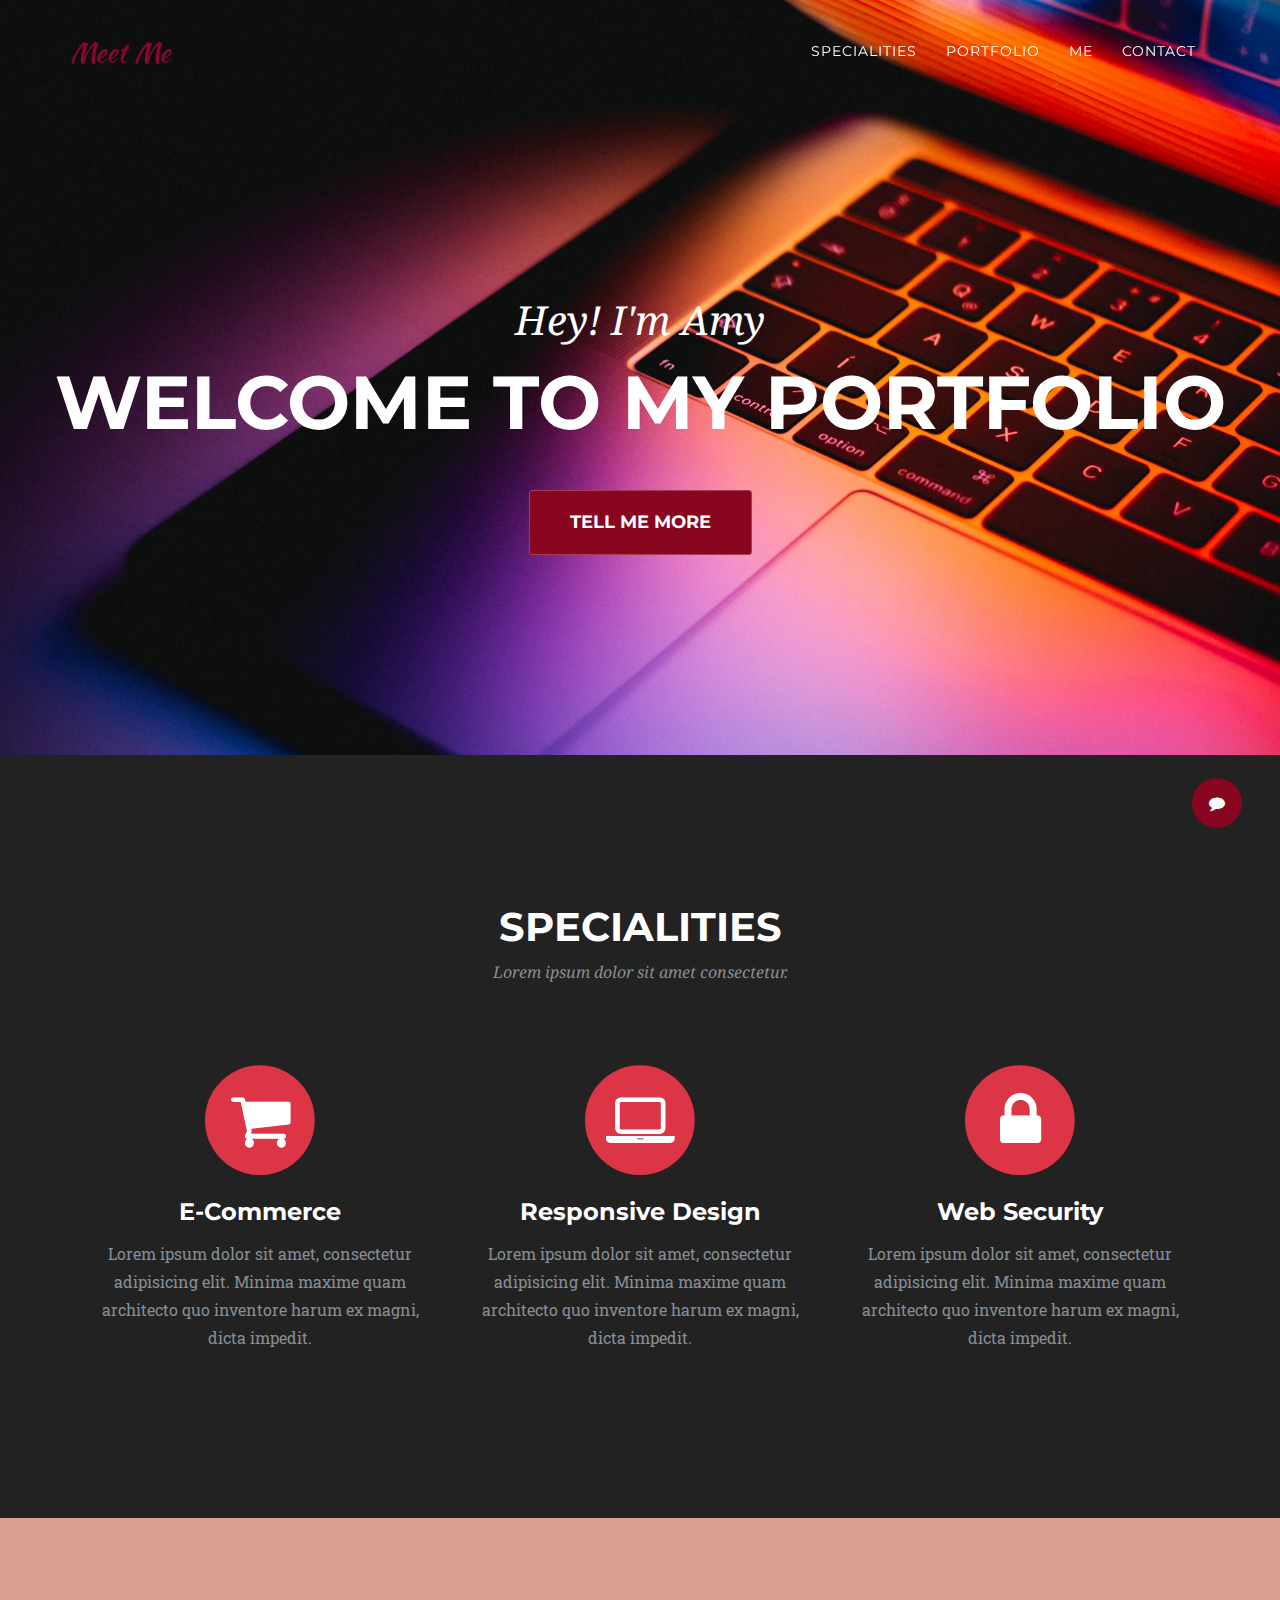
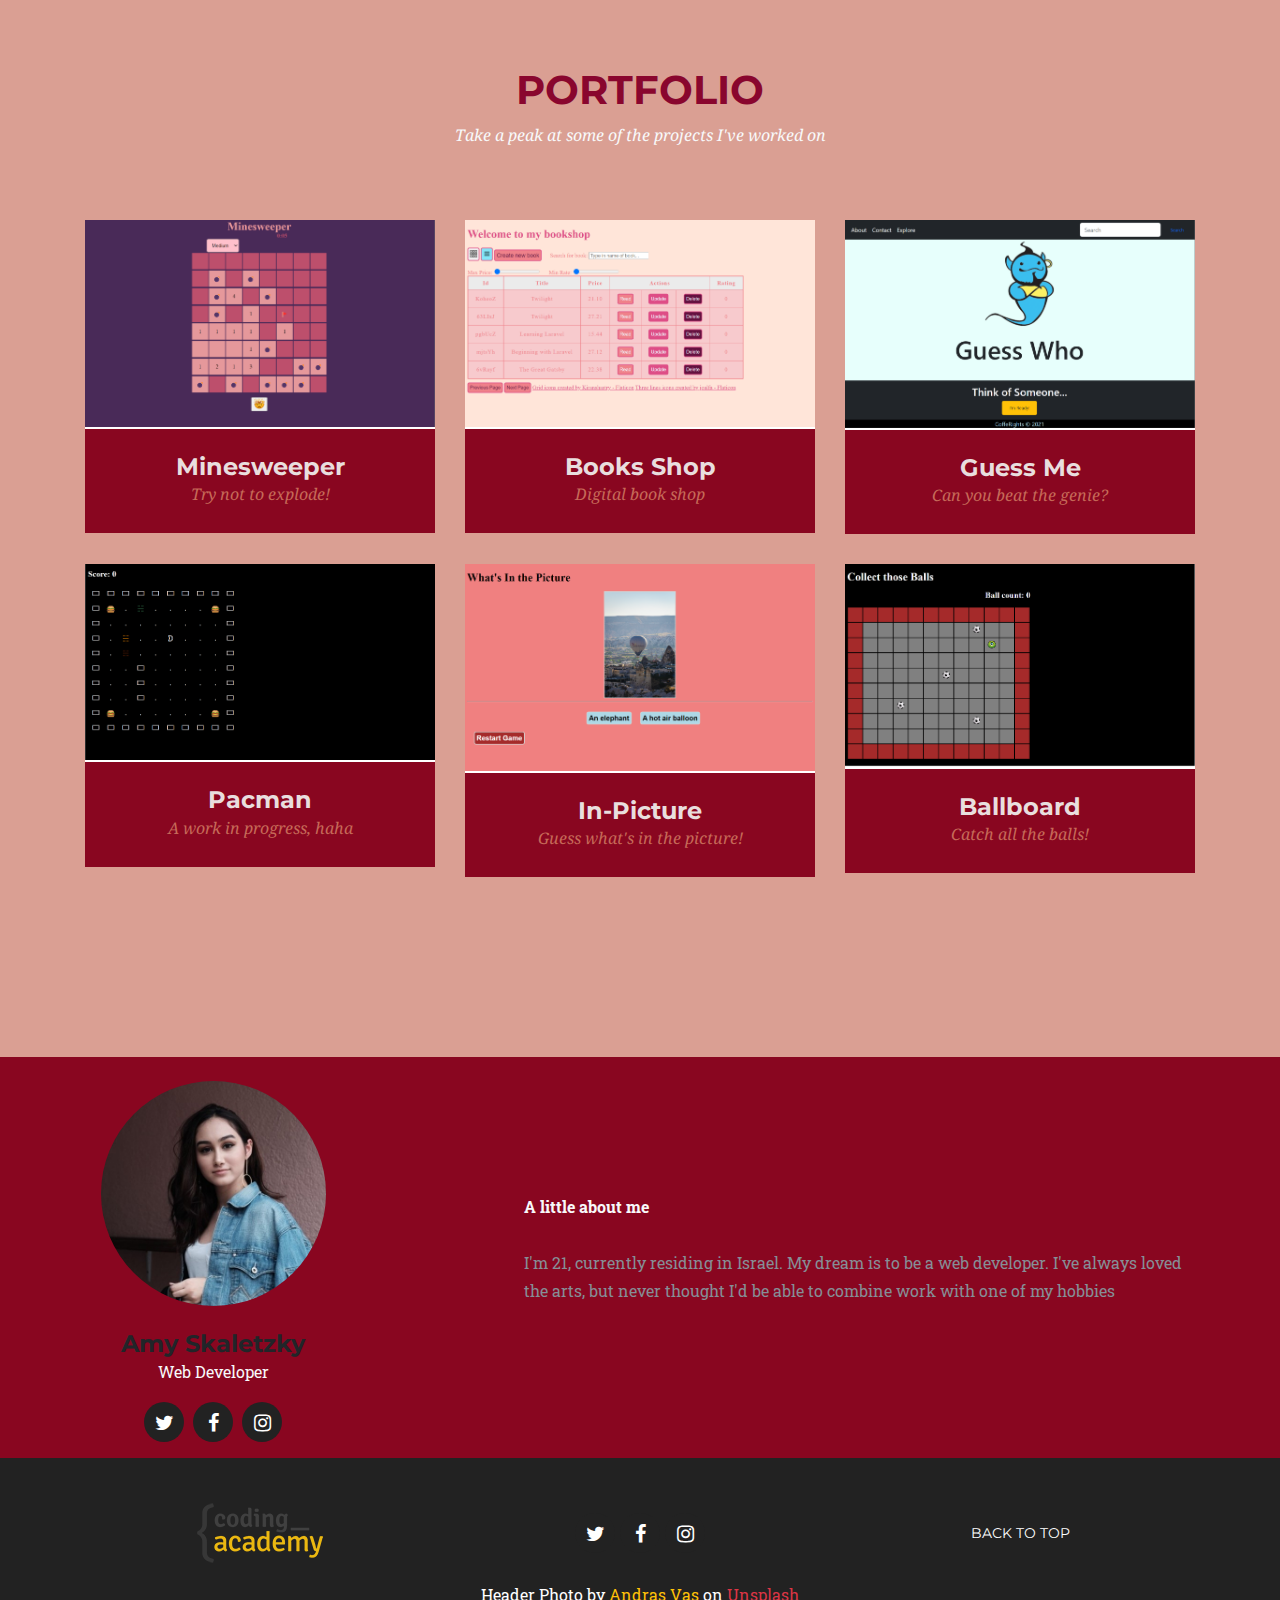
<file: index.html>
<!DOCTYPE html>
<html lang="en">

<head>

  <meta charset="utf-8">
  <meta name="viewport" content="width=device-width, initial-scale=1, shrink-to-fit=no">
  <meta name="description" content="">
  <meta name="author" content="">

  <title>Amy Skaletzky</title>

  <!-- Bootstrap core CSS -->
  <link href="vendor/bootstrap/css/bootstrap.min.css" rel="stylesheet">

  <!-- Custom fonts for this template -->
  <link href="vendor/font-awesome/css/font-awesome.min.css" rel="stylesheet" type="text/css">
  <link href="https://fonts.googleapis.com/css?family=Montserrat:400,700" rel="stylesheet" type="text/css">
  <link href='https://fonts.googleapis.com/css?family=Kaushan+Script' rel='stylesheet' type='text/css'>
  <link href='https://fonts.googleapis.com/css?family=Droid+Serif:400,700,400italic,700italic' rel='stylesheet'
    type='text/css'>
  <link href='https://fonts.googleapis.com/css?family=Roboto+Slab:400,100,300,700' rel='stylesheet' type='text/css'>

  <!-- Custom styles for this template -->
  <link href="css/ca-gallery.css" rel="stylesheet">

</head>

<body id="page-top">
  <div class="offcanvas-btn" onclick="openCanvas()">
    <i class="fa fa-comment text-light" aria-hidden="true"></i>
  </div>
  <aside class="offcanvas-aside">
    <a href="./projects/touchTheNums/index.html"></a>
    <!-- Contact -->
    <form>
      <h1 class="mb-4">Contact me</h1>
      <div class="form-group">
        <label for="exampleInputEmail1">Your E-mail Address</label>
        <input type="email" class="form-control" id="email-input" aria-describedby="emailHelp" placeholder="name@example.com">
      </div>
      <div class="form-group">
        <label for="exampleInputSubject1">Subject</label>
        <input type="subject" class="form-control" id="subject-input" placeholder="Type subject here">
      </div>
      <div>
        <label for="exampleInputSubject1">Message body</label>
        <textarea class="form-control mb-3" placeholder="Type message text here" id="body-input"
        style="height: 100px"></textarea>
      </div>

      <button onclick="buildURL()" type="button" class="btn btn-dark">Submit</button>
    </form>


  </aside>

  <!-- Navigation -->
  <nav class="navbar navbar-expand-lg navbar-dark fixed-top" id="mainNav">
    <div class="container">
      <a class="navbar-brand js-scroll-trigger" href="#page-top">Meet Me</a>
      <button class="navbar-toggler navbar-toggler-right" type="button" data-toggle="collapse"
        data-target="#navbarResponsive" aria-controls="navbarResponsive" aria-expanded="false"
        aria-label="Toggle navigation">
        <i class="fa fa-bars"></i>
      </button>
      <div class="collapse navbar-collapse" id="navbarResponsive">
        <ul class="navbar-nav ml-auto">
          <li class="nav-item">
            <a class="nav-link js-scroll-trigger" href="#services">Specialities</a>
          </li>
          <li class="nav-item">
            <a class="nav-link js-scroll-trigger" href="#portfolio">Portfolio</a>
          </li>
          <li class="nav-item">
            <a class="nav-link js-scroll-trigger" href="#me">Me</a>
          </li>
          <li class="nav-item">
            <a class="nav-link js-scroll-trigger" href="#contact">Contact</a>
          </li>
        </ul>
      </div>
    </div>
  </nav>

  <!-- Header -->
  <header class="masthead">
    <div>
      <div class="intro-text">
        <div class="intro-lead-in">Hey! I'm Amy</div>
        <div class="intro-heading">Welcome to my Portfolio</div>
        <a class="btn btn-xl js-scroll-trigger" href="#services">Tell Me More</a>
      </div>
    </div>
  </header>

  <!-- Services -->
  <a name="services"></a>
  <section class="specialities">
    <div class="container">
      <div class="row">
        <div class="col-lg-12 text-center">
          <h2 class="section-heading">Specialities</h2>
          <h3 class="section-subheading text-muted">Lorem ipsum dolor sit amet consectetur.</h3>
        </div>
      </div>
      <div class="row text-center">
        <div class="col-md-4">
          <span class="fa-stack fa-4x">
            <i class="fa fa-circle fa-stack-2x text-danger"></i>
            <i class="fa fa-shopping-cart fa-stack-1x fa-inverse"></i>
          </span>
          <h4 class="service-heading">E-Commerce</h4>
          <p class="text-muted">Lorem ipsum dolor sit amet, consectetur adipisicing elit. Minima maxime quam architecto
            quo inventore harum ex
            magni, dicta impedit.</p>
        </div>
        <div class="col-md-4">
          <span class="fa-stack fa-4x">
            <i class="fa fa-circle fa-stack-2x text-danger"></i>
            <i class="fa fa-laptop fa-stack-1x fa-inverse"></i>
          </span>
          <h4 class="service-heading">Responsive Design</h4>
          <p class="text-muted">Lorem ipsum dolor sit amet, consectetur adipisicing elit. Minima maxime quam architecto
            quo inventore harum ex
            magni, dicta impedit.</p>
        </div>
        <div class="col-md-4">
          <span class="fa-stack fa-4x">
            <i class="fa fa-circle fa-stack-2x text-danger"></i>
            <i class="fa fa-lock fa-stack-1x fa-inverse"></i>
          </span>
          <h4 class="service-heading">Web Security</h4>
          <p class="text-muted">Lorem ipsum dolor sit amet, consectetur adipisicing elit. Minima maxime quam architecto
            quo inventore harum ex
            magni, dicta impedit.</p>
        </div>
      </div>
    </div>
  </section>

  <!-- Portfolio Grid -->
  <section id="portfolio">
    <div class="container">
      <div class="row">
        <div class="col-lg-12 text-center">
          <h2 class="section-heading portfolio">Portfolio</h2>
          <h3 class="section-subheading text-light">Take a peak at some of the projects I've worked on</h3>
        </div>
      </div>
      <div id="projs" class="row">
      </div>
  </section>


  <!-- Me -->
  <section class="me" id="me" style="padding: 0px;">
    <div class="row">
      <div class="col-sm-4">
        <div class="team-member">
          <img class="mx-auto rounded-circle mt-4" src="img/team/me.jpg" alt="me">
          <h4>Amy Skaletzky</h4>
          <p class="text-light">Web Developer</p>
          <ul class="list-inline social-buttons  mb-3">
            <li class="list-inline-item">
              <a href="https://twitter.com/amyyasminskal" target="_blank">
                <i class="fa fa-twitter"></i>
              </a>
            </li>
            <li class="list-inline-item">
              <a href="https://www.facebook.com/amy.skaletzky/" target="_blank">
                <i class="fa fa-facebook"></i>
              </a>
            </li>
            <li class="list-inline-item">
              <a href="https://www.instagram.com/amyskaletzky/" target="_blank">
                <i class="fa fa-instagram"></i>
              </a>
            </li>
          </ul>
        </div>
      </div>
      <div class="col-sm-8 flex-align-center">
        <p class="large text-muted about-description"><span class="font-weight-bold text-light">A little about me</span></br></br> I'm 21, currently residing in Israel. My dream is to be a web developer. I've always loved the arts, but never thought I'd be able to combine work with one of my hobbies</p>
      </div>
    </div>
  </section>

  <!-- Footer -->
  <footer id="contact">
    <div class="container">
      <div class="row">
        <div class="col-md-4 flex-align-center">
          <a href="http://coding-academy.org" target="_blank">
            <img src="./img/ca-logo.png" alt="">
          </a>
        </div>
        <div class="col-md-4 flex-align-center">
          <ul class="list-inline social-buttons flex-align-center">
            <li class="list-inline-item">
              <a href="https://twitter.com/amyyasminskal" target="_blank">
                <i class="fa fa-twitter"></i>
              </a>
            </li>
            <li class="list-inline-item flex-align-center">
              <a href="https://www.facebook.com/amy.skaletzky/" target="_blank">
                <i class="fa fa-facebook"></i>
              </a>
            </li>
            <li class="list-inline-item">
              <a href="https://www.instagram.com/amyskaletzky/" target="_blank">
                <i class="fa fa-instagram"></i>
              </a>
            </li>
          </ul>
        </div>
        <div class="col-md-4 flex-align-center">
          <ul class="list-inline quicklinks">
          
            <li class="list-inline-item">
              <a href="#">Back to Top</a>
            </li>
          </ul>
        </div>
      </div>
    </div>
    
    Header Photo by <a class="text-warning" href="https://unsplash.com/@wasdrew?utm_source=unsplash&utm_medium=referral&utm_content=creditCopyText" target=”_blank”>Andras Vas</a> on <a class="text-danger" href="https://unsplash.com/s/photos/computer?utm_source=unsplash&utm_medium=referral&utm_content=creditCopyText" target=”_blank”>Unsplash</a>
  </footer>

  <!-- Bootstrap core JavaScript -->
  <script src="vendor/jquery/jquery.min.js"></script>
  <script src="vendor/popper/popper.min.js"></script>
  <script src="vendor/bootstrap/js/bootstrap.min.js"></script>

  <!-- Plugin JavaScript -->
  <script src="vendor/jquery-easing/jquery.easing.min.js"></script>

  <!-- Custom scripts for this template -->
  <script src="js/ca-gallery.js"></script>
  <script src="js/offCanvas.js"></script>
  <script src="js/proj-service.js"></script>
  <script src="js/proj-controller.js"></script>


</body>

</html>
</file>
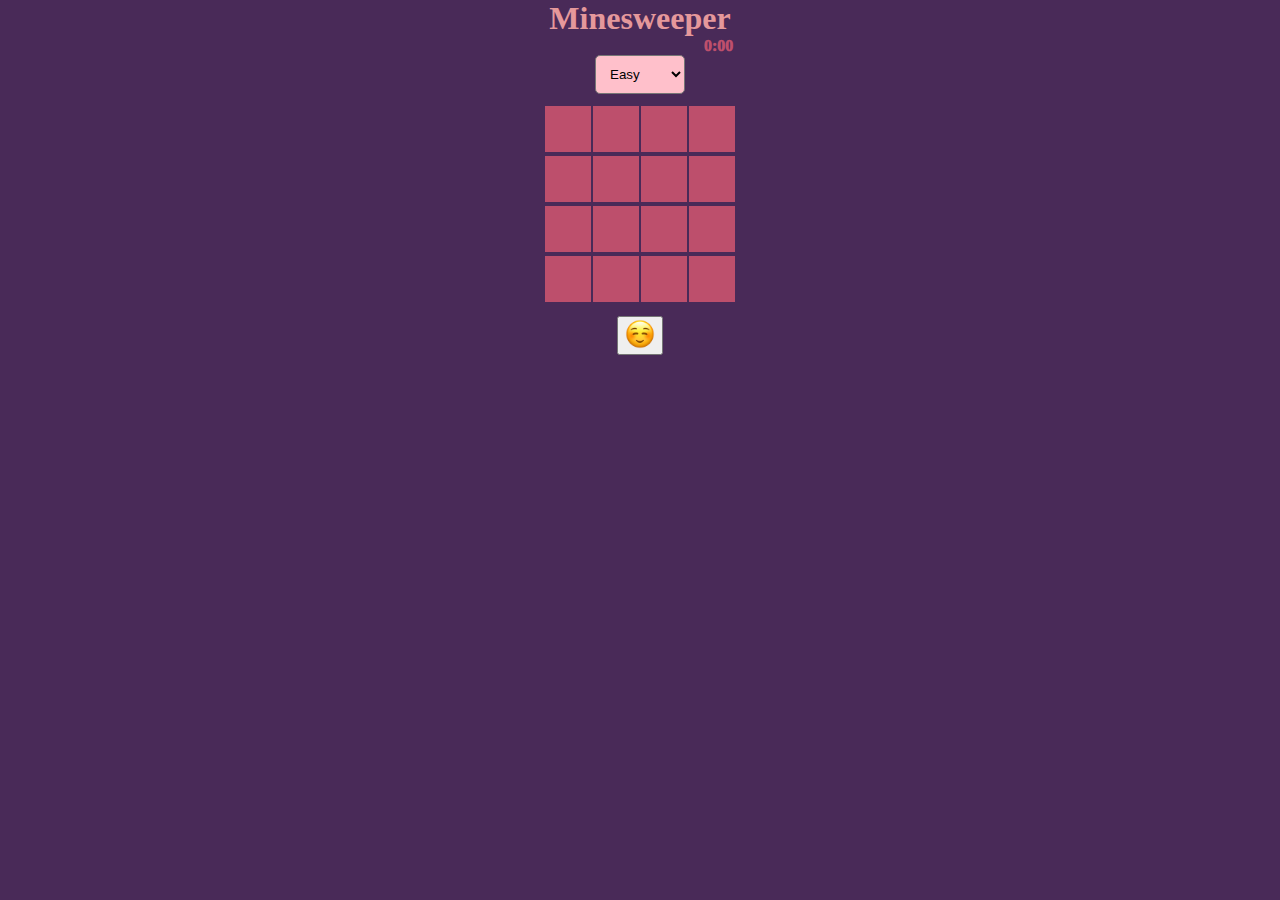
<file: minesweeper/index.html>
<!DOCTYPE html>
<html lang="en">

<head>
    <meta charset="UTF-8">
    <meta name="viewport" content="width=device-width, initial-scale=1.0">
    <meta http-equiv="X-UA-Compatible" content="ie=edge">
    <link rel="stylesheet" href="css/style.css">
    <title>Document</title>
</head>

<body onload="initGame()">

    <h1>Minesweeper</h1>
    

    <div class="timer">
    </div>

   
    <div class="dropdown">
        <select id="list" onchange="initGame()">
            <option value="easy">Easy</option>
            <option value="medium">Medium</option>
            <option value="hard">Hard</option>
        </select>
        
    </div>
    
    <div class="table">
        <table class="board">
        </table>
    </div> 
    <div class="btn">
        <button onclick="initGame()">
            <img id="emoji" src="img/regular.png">
        </button>
    </div>

    <script src="js/util.js"></script>
    <script src="js/main.js"></script>
</body>

</html>
</file>
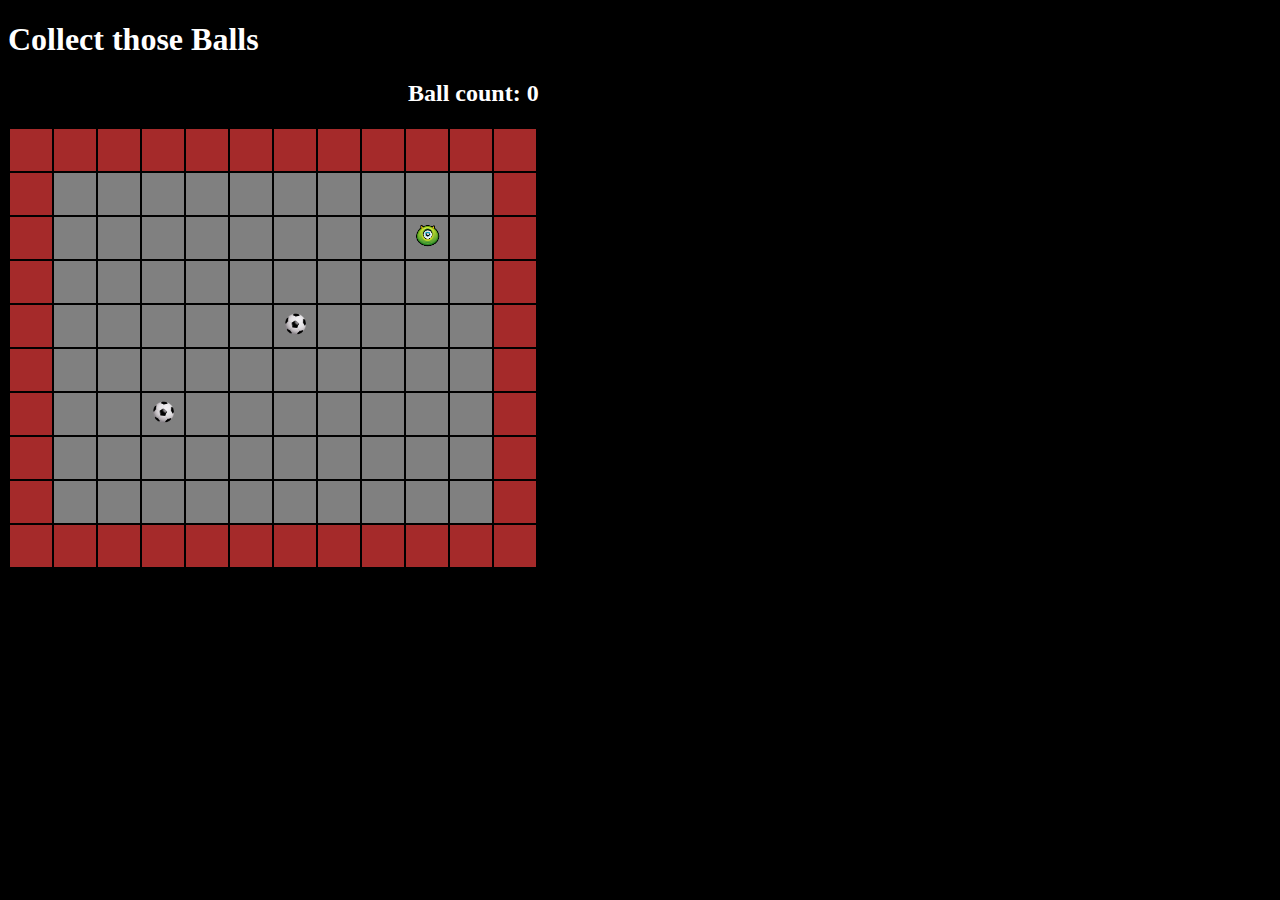
<file: projs/ball-board/index.html>
<!doctype html>
<html>
<head>
  <meta charset="utf-8">
  <title>Mister Balls</title>
  <link rel="stylesheet" href="css/style.css">
</head>

<body onkeyup="handleKey(event)" onload="initGame()">

  <h1>Collect those Balls</h1>
  <h2>Ball count: 0</h2>

  <table>
    <tbody class="board"></tbody>
  </table>
  <div class="button"></div>

  <script src="js/util.js"></script>
  <script src="js/app.js"></script>
</body>

</html>
</file>
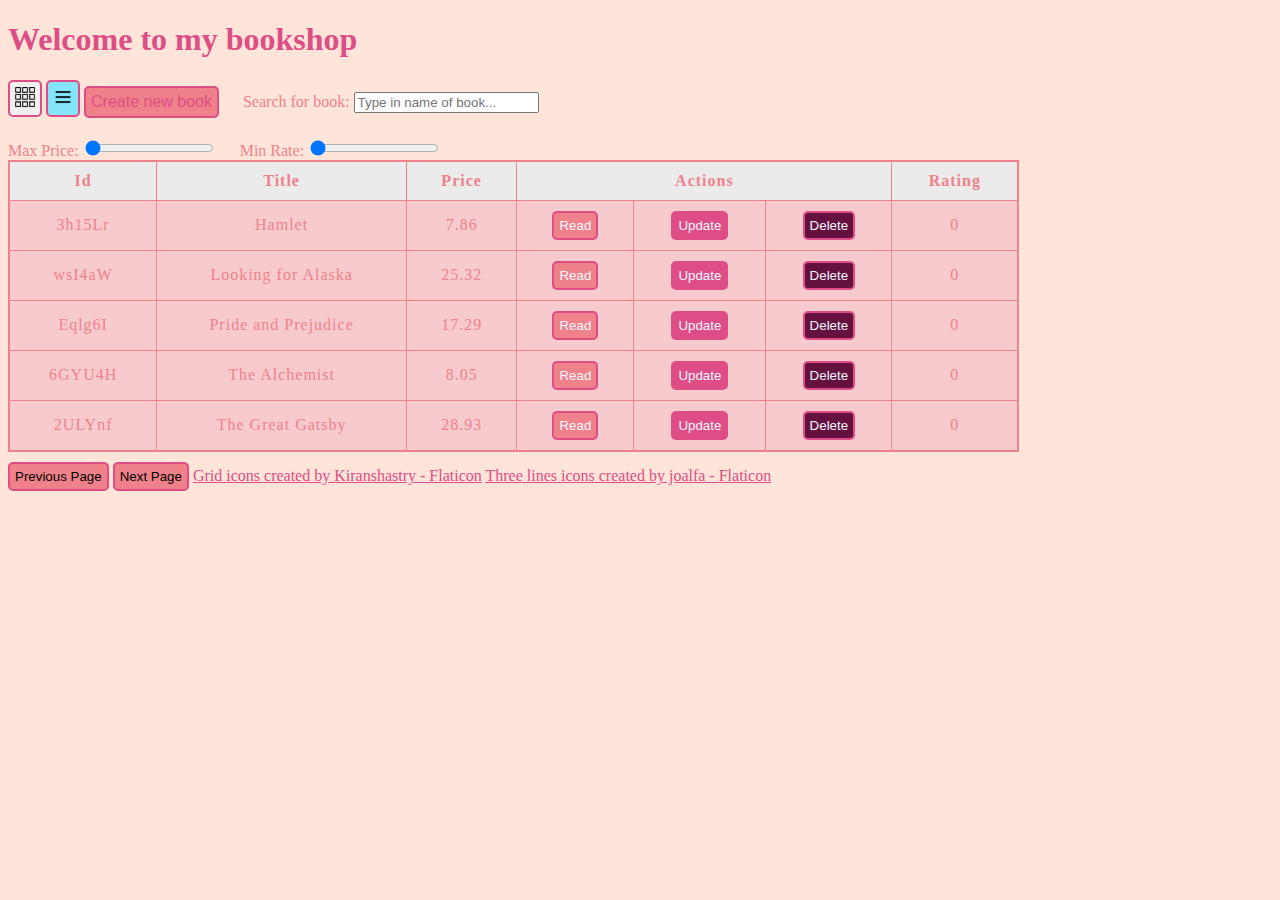
<file: projs/book-shop/index.html>
<!DOCTYPE html>
<html lang="en">

<head>
    <meta charset="UTF-8">
    <meta http-equiv="X-UA-Compatible" content="IE=edge">
    <meta name="viewport" content="width=device-width, initial-scale=1.0">
    <link rel="stylesheet" href="css/main.css">
    <title>Book Shop</title>
</head>

<body onLoad="onInit()">
    <h1>Welcome to my bookshop</h1>
    <button id="grid" onclick="buttonsHandler(-1)"><img src="img/grid.png" width="20px"></button>
    <button id="table" onclick="buttonsHandler(1)"><img src="img/menu.png" width="20px"></button>
    <button class="add" onclick="onAddBook()">Create new book</button>
    <label>
        Search for book:
        <input class="filter-search-bar" type="text" oninput="onSetFilterBy({title: this.value})" placeholder="Type in name of book..." /><br>
    </label>
    <label>
        Max Price:
        <input type="range" min="0" max="40" value="0" class="filter-max-price"
            onchange="this.title=this.value;onSetFilterBy({maxPrice: +this.value})" />
    </label>
    <label>
        Min Rate:
        <input type="range" min="0" max="10" value="0" class="filter-min-rate"
            onchange="this.title=this.value;onSetFilterBy({minRate: +this.value})" />
    </label>
    <table>
        <thead>
        </thead>
        <tbody>
        </tbody>
    </table>
    <div class="modal">
        <h2 class="top"></h2>
        <h4>Price: <span></span> </h4>
        <h3>Book Description</h3>
        <p></p>
        <div class="rate"></div>

        <button onclick="onCloseModal()">Close</button>
    </div>

    <section class="books-container"></section>

    <button id="prev-page" onclick="onPrevPage()">Previous Page</button>
    <button id="next-page" onclick="onNextPage()">Next Page</button>
    <script src="js/services/util-service.js"></script>
    <script src="js/services/storage-service.js"></script>
    <script src="js/services/book-service.js"></script>
    <script src="js/book-controller.js"></script>
    <a href="https://www.flaticon.com/free-icons/grid" title="grid icons">Grid icons created by Kiranshastry - Flaticon</a>
    <a href="https://www.flaticon.com/free-icons/three-lines" title="three lines icons">Three lines icons created by joalfa - Flaticon</a>

</body>

</html>
</file>
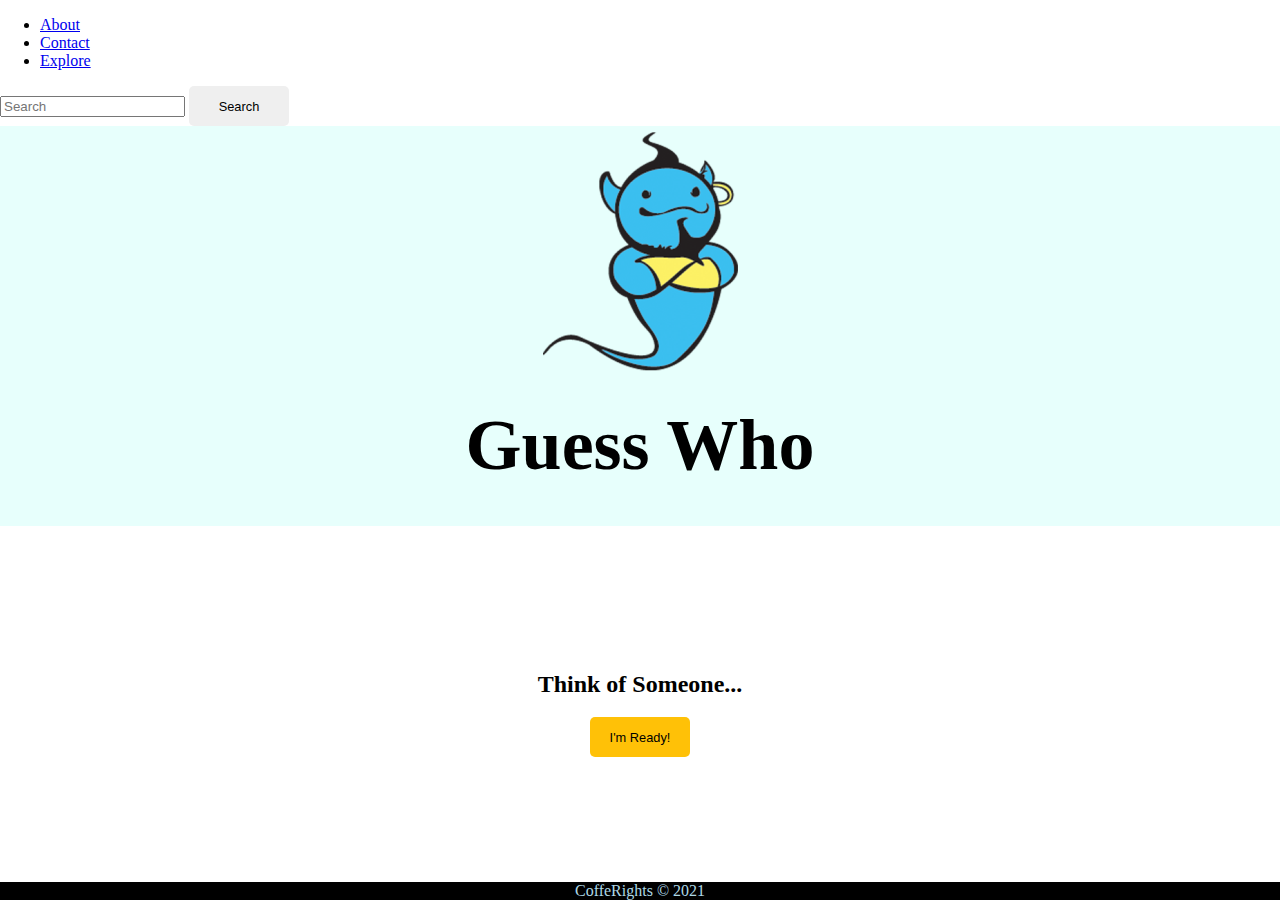
<file: projs/guess-me/index.html>
<!DOCTYPE html>
<html lang="en">

<head>
  <meta charset="utf-8" />
  <meta name="viewport" content="width=device-width, initial-scale=1">
  <title>Guess-Me</title>
  <link href="https://cdn.jsdelivr.net/npm/bootstrap@5.2.2/dist/css/bootstrap.min.css" rel="stylesheet"
    integrity="sha384-Zenh87qX5JnK2Jl0vWa8Ck2rdkQ2Bzep5IDxbcnCeuOxjzrPF/et3URy9Bv1WTRi" crossorigin="anonymous">
  <link rel="stylesheet" href="css/app.css" />
</head>

<body class="bg-dark">
  <nav class="navbar navbar-expand-lg ">
    <div class="container-fluid ">
        <!-- <button class="navbar-toggler" type="button" data-bs-toggle="collapse"
            data-bs-target="#navbarSupportedContent" aria-controls="navbarSupportedContent" aria-expanded="false"
            aria-label="Toggle navigation">
            <span class="navbar-toggler-icon"></span>
        </button> -->
        <div class="collapse navbar-collapse" id="navbarSupportedContent">
            <ul class="navbar-nav me-auto mb-2 mb-lg-0">
                <li class="nav-item">
                    <a class="nav-link active text-light" aria-current="page" href="./about.html">About</a>
                </li>
                <li class="nav-item">
                    <a class="nav-link active text-light" aria-current="page" href="./contact.html">Contact</a>
                </li>
                <li class="nav-item">
                    <a class="nav-link text-light" href="./explore.html">Explore</a>
                </li>
               
            </ul>
            <form class="d-flex" role="search">
                <input class="form-control me-2" type="search" placeholder="Search" aria-label="Search">
                <button class="btn btn-outline-primary" type="submit">Search</button>
            </form>
        </div>
    </div>
</nav>

  <header>
    <img src="img/layout/logo.png" />
    <h1>Guess Who</h1>
  </header>

  <main>
    <section class="game-start text-light">
      <h2>Think of Someone...</h2>
      <button class="btn btn-start">I'm Ready!</button>
    </section>

    <section class="quest" style="display: none">
      <h2 class="text-light"></h2>
      <button type="button" class="btn btn-yes btn-primary">Yes</button>
      <button type="button" class="btn btn-no btn-primary">No</button>
      <!-- <button class="btn btn-yes">Yes</button>
      <button class="btn btn-no">No</button> -->
    </section>

    <section class="new-quest" style="display: none">
      <h2>OK, I gave up...</h2>

      <form class="ending-form">
        <label for="newGuess" class="text-light">You thought of: </label>
        <input name="newGuess" type="txt" id="newGuess" placeholder="Your Guess" required />

        <label for="newQuest">Question to differentiate:</label>
        <input name="newQuest" type="txt" id="newQuest" placeholder="The answer is YES for yours" required />

        <button type="submit" class="btn btn-add-guess">Make me Smarter!</button>
      </form>
    </section>
  </main>

  <footer>CoffeRights &copy; 2021</footer>

  <!-- JavaScript Bundle with Popper -->
  <script src="https://cdn.jsdelivr.net/npm/bootstrap@5.2.2/dist/js/bootstrap.bundle.min.js"
    integrity="sha384-OERcA2EqjJCMA+/3y+gxIOqMEjwtxJY7qPCqsdltbNJuaOe923+mo//f6V8Qbsw3"
    crossorigin="anonymous"></script>

  <script src="lib/jquery/jquery.js"></script>
  <script src="js/quest.storage.service.js"></script>
  <script src="js/quest.service.js"></script>
  <script src="js/quest.controller.js"></script>
</body>

</html>
</file>
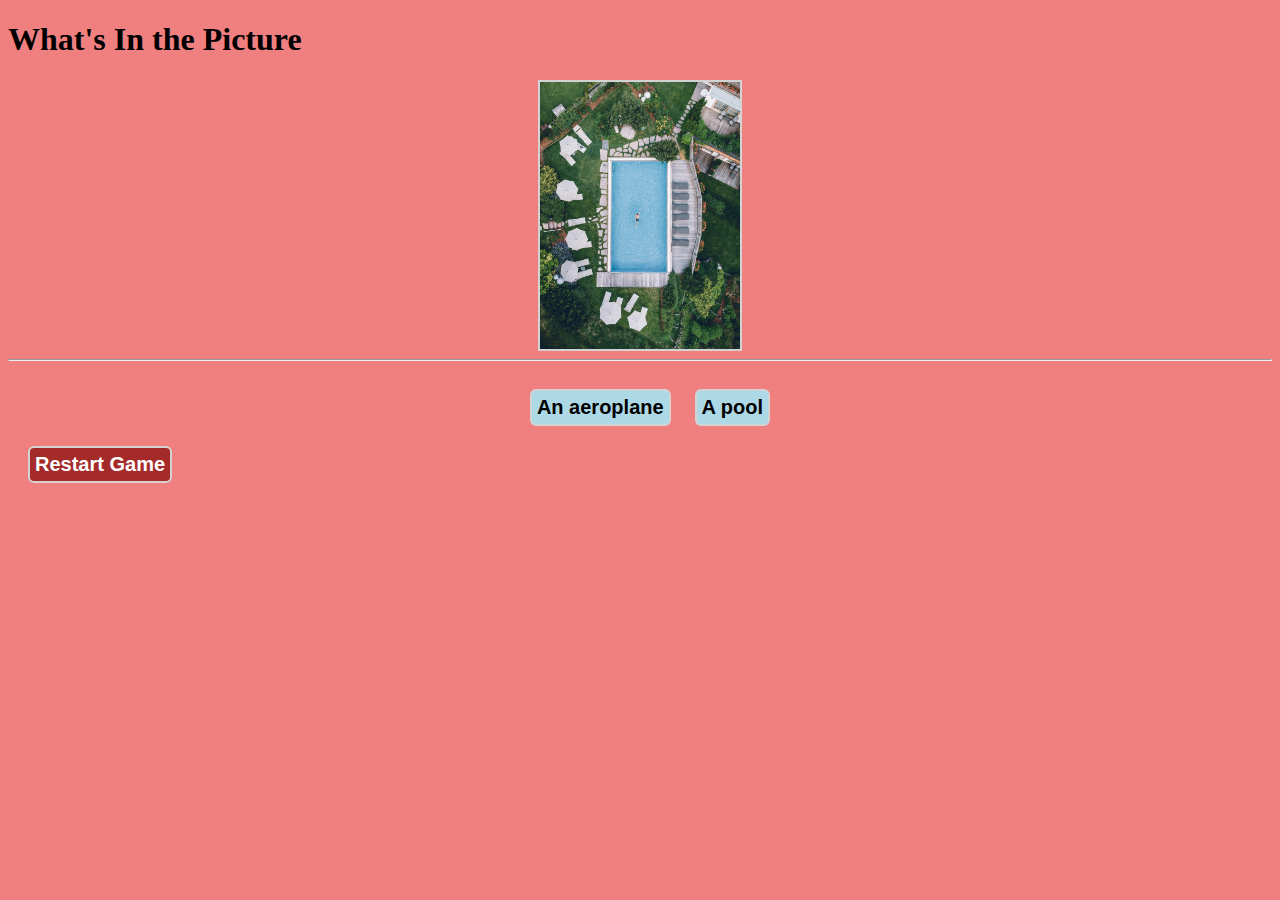
<file: projs/inpicture/index.html>
<!DOCTYPE html>
<html lang="en">

<head>
    <meta charset="UTF-8">
    <meta name="viewport" content="width=device-width, initial-scale=1.0">
    <meta http-equiv="X-UA-Compatible" content="ie=edge">
    <link rel="stylesheet" href="css/style.css">
    <title>Document</title>
</head>

<body onload="onLoad()">
    
    <h1>What's In the Picture </h1>
    <!-- <button onclick="toggleGame(this)">Play</button> -->
    <div>
        <img src="photos/1.jpg" alt='man swimming'><hr>
        <button onclick="checkAnswer(0)">An aeroplane</button>
        <button onclick="checkAnswer(1)">A pool</button>
    </div>  
    <button class="restart" onclick="restartGame()">Restart Game</button>
    
    <!-- <script src="js/util.js"></script> -->
    <script src="js/main.js"></script>
</body>

</html>
</file>
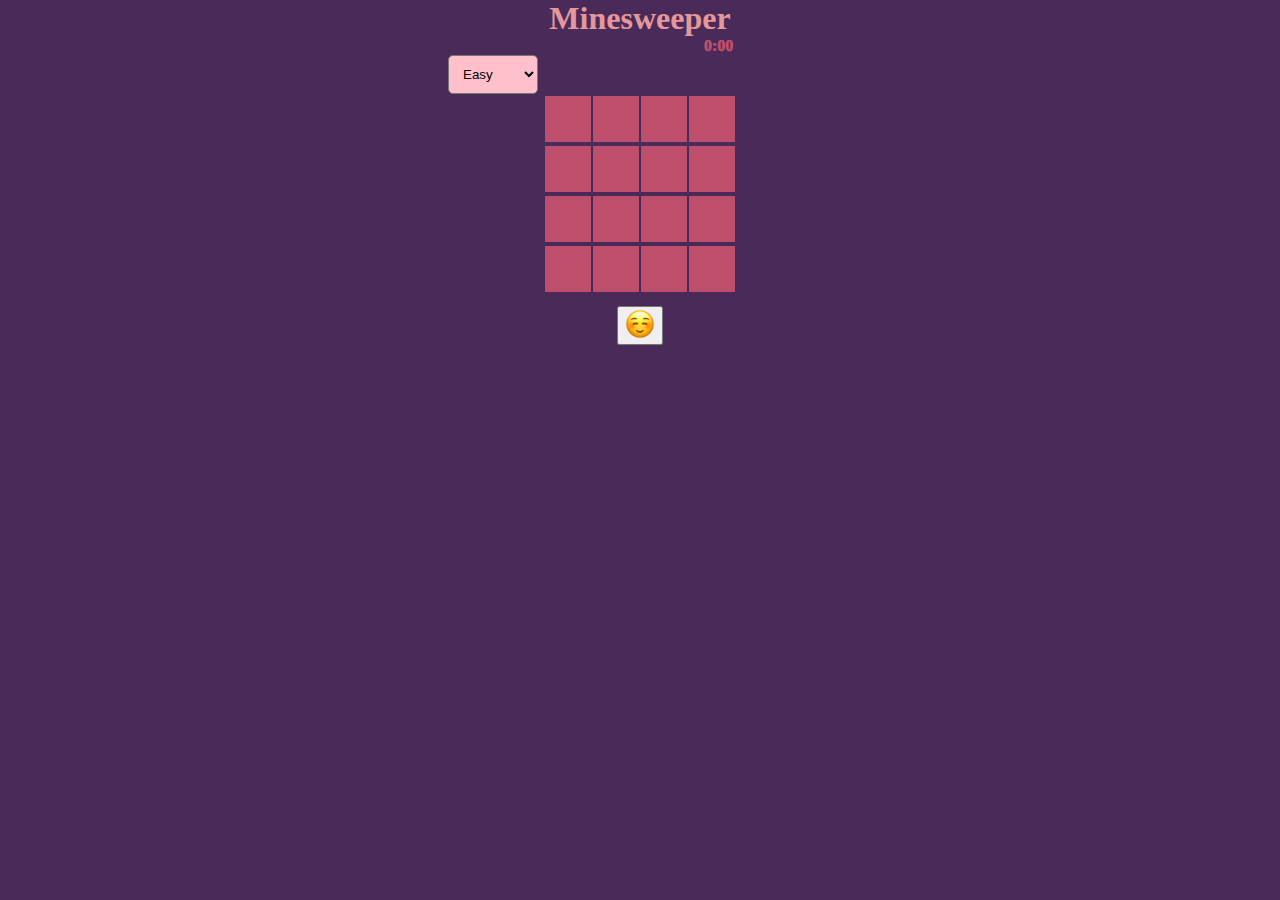
<file: projs/minesweeper/index.html>
<!DOCTYPE html>
<html lang="en">

<head>
    <meta charset="UTF-8">
    <meta name="viewport" content="width=device-width, initial-scale=1.0">
    <meta http-equiv="X-UA-Compatible" content="ie=edge">
    <link rel="stylesheet" href="css/style.css">
    <title>Document</title>
</head>

<body onload="initGame()">

    <h1>Minesweeper</h1>
    

    <div class="timer">
    </div>

   
    <div class="dropdown">
        <select id="list" onchange="initGame()">
            <option value="easy">Easy</option>
            <option value="medium">Medium</option>
            <option value="hard">Hard</option>
        </select>
        
    </div>
    
    <div class="table">
        <table class="board">
        </table>
    </div> 
    <div class="btn">
        <button onclick="initGame()">
            <img id="emoji" src="img/regular.png">
        </button>
    </div>

    <script src="js/util.js"></script>
    <script src="js/main.js"></script>
</body>

</html>
</file>
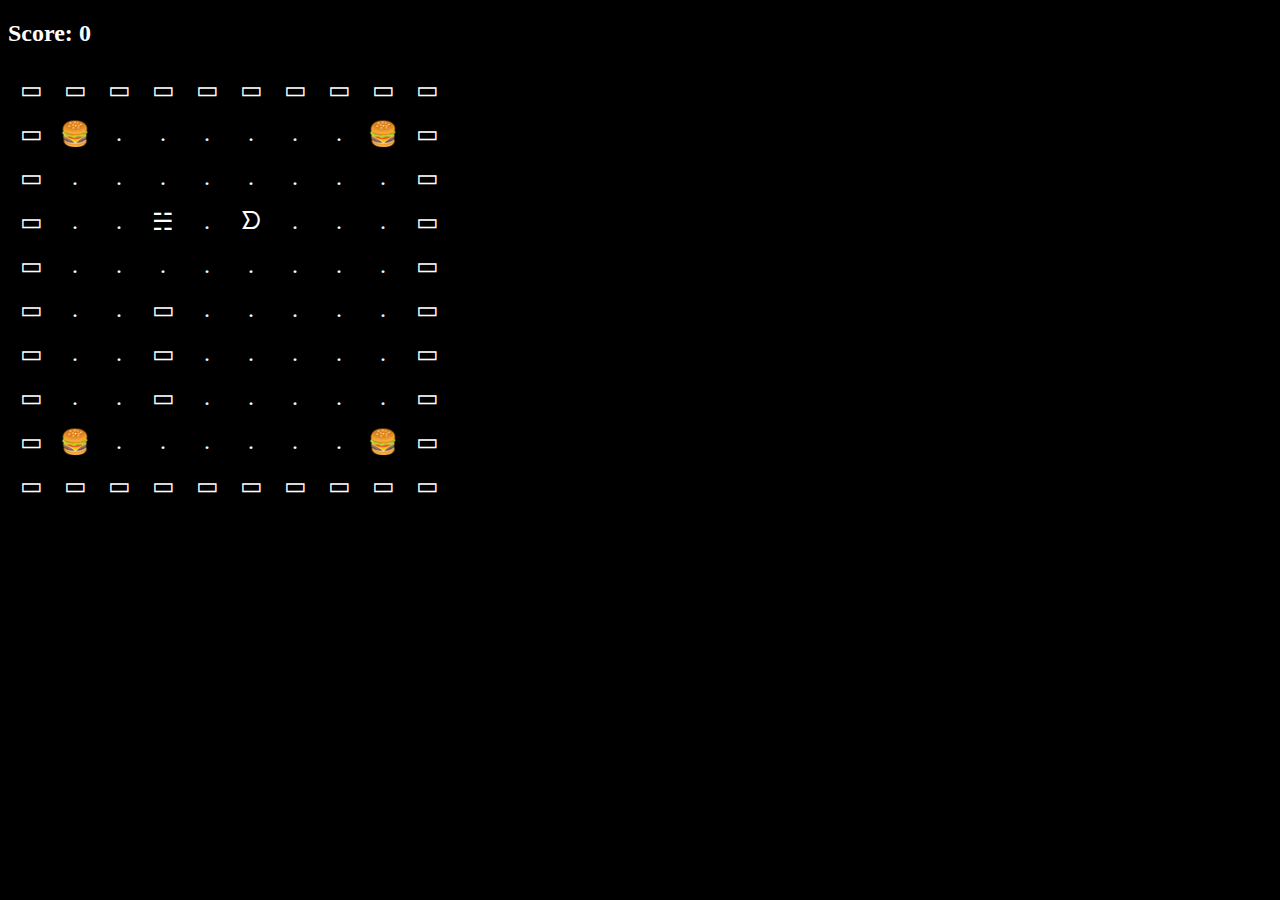
<file: projs/pacman/index.html>
<!DOCTYPE html>
<html lang="en">
<head>
    <meta charset="UTF-8">
    <meta name="viewport" content="width=device-width, initial-scale=1.0">
    <meta http-equiv="X-UA-Compatible" content="ie=edge">
    <title>Document</title>
    <link rel="stylesheet" href="css/app.css">
</head>
<body onload="init()" onkeyup="movePacman(event)">

    <h2>Score: <span>0</span></h2>
    <div class="modal">
        <button onclick="init()"></button>
        <div class="modal-content"></div>
    </div>
    <div class="board-container"></div>
    
    <script src="js/utils.js"></script>
    <script src="js/game.js"></script>
    <script src="js/pacman.js"></script>
    <script src="js/ghost.js"></script>
</body>
</html>
</file>
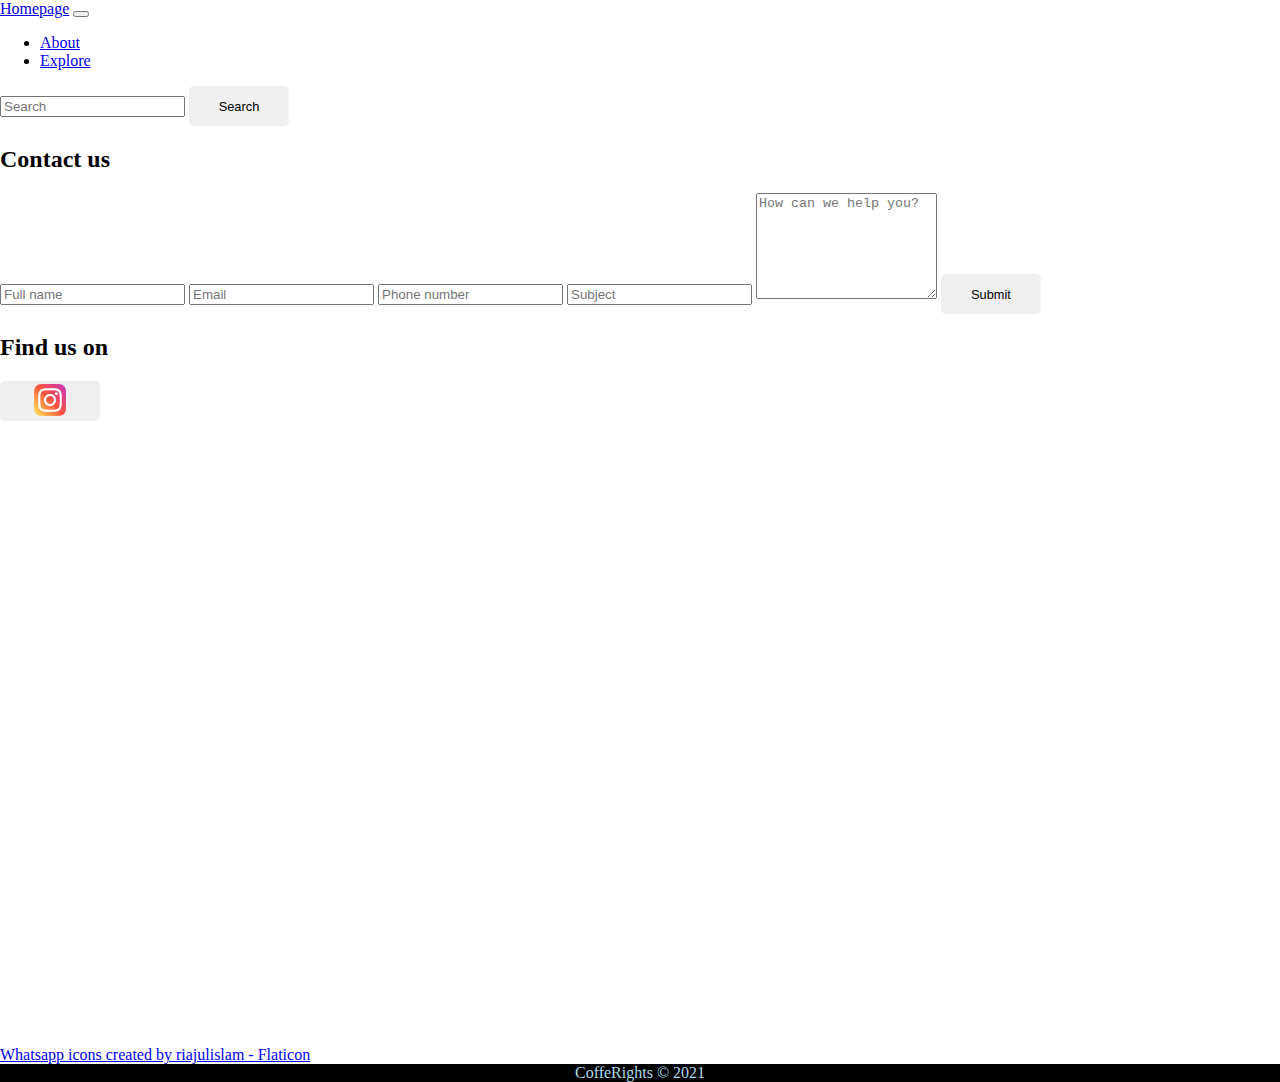
<file: projs/guess-me/contact.html>
<!DOCTYPE html>
<html lang="en">

<head>
    <meta charset="UTF-8">
    <meta http-equiv="X-UA-Compatible" content="IE=edge">
    <meta name="viewport" content="width=device-width, initial-scale=1.0">
    <title>Document</title>
    <link href="https://cdn.jsdelivr.net/npm/bootstrap@5.2.2/dist/css/bootstrap.min.css" rel="stylesheet"
        integrity="sha384-Zenh87qX5JnK2Jl0vWa8Ck2rdkQ2Bzep5IDxbcnCeuOxjzrPF/et3URy9Bv1WTRi" crossorigin="anonymous">
    <link rel="stylesheet" href="css/app.css" />
</head>

<body class="bg-dark">
    <nav class="navbar navbar-expand-lg ">
        <div class="container-fluid ">
            <a class="navbar-brand text-light" href="./index.html">Homepage</a>
            <button class="navbar-toggler" type="button" data-bs-toggle="collapse"
                data-bs-target="#navbarSupportedContent" aria-controls="navbarSupportedContent" aria-expanded="false"
                aria-label="Toggle navigation">
                <span class="navbar-toggler-icon"></span>
            </button>
            <div class="collapse navbar-collapse" id="navbarSupportedContent">
                <ul class="navbar-nav me-auto mb-2 mb-lg-0">
                    <li class="nav-item">
                        <a class="nav-link active text-light" aria-current="page" href="./about.html">About</a>
                    </li>
                    <li class="nav-item">
                        <a class="nav-link text-light" href="./explore.html">Explore</a>
                    </li>

                </ul>
                <form class="d-flex" role="search">
                    <input class="form-control me-2" type="search" placeholder="Search" aria-label="Search">
                    <button class="btn btn-outline-primary" type="submit">Search</button>
                </form>
            </div>
        </div>
    </nav>
    <!-- <nav>
        <a class="text-light" href="./index.html">Homepage</a>
        <a class="text-light" href="./about.html">About</a>
        <a class="text-light" href="./explore.html">Explore</a>
        <a class="text-light" href="./contact.html">Contact</a>
      </nav> -->

    <!-- Main -->

    <!-- <div class="d-md-flex align-items-stretch text-center text-light">
        <div class="d-md-flex align-items-center justify-content-evenly">
            <div>
                <h1>Contact us</h1>
                <p>Lorem ipsum dolor sit amet consectetur adipisicing elit. Quia, totam.</p>
                <button class="btn btn-primary"><img src=""></button>
                <button class="btn btn-primary">Get Started</button>
                <button class="btn btn-primary">Get Started</button>
            </div>
            <img class="img-fluid w-30" src="https://getbootstrap.com/docs/5.2/assets/brand/bootstrap-logo-shadow.png"
                alt="">
        </div>
    </div> -->

    <div class="container">

        <div style="height: 100vh; " class="row">
            <div class="col-md-5 text-light">
                <form class="d-flex align-items-center justify-content-evenly" role="search">
                    <div>
                        <h2 class="mt-5">Contact us</h2>
                        <input class="form-control me-2 mt-3" type="search" placeholder="Full name" aria-label="Search">
                        <input class="form-control me-2 mt-3" type="search" placeholder="Email" aria-label="Search">
                        <input class="form-control me-2 mt-3" type="search" placeholder="Phone number"
                            aria-label="Search">
                        <input class="form-control me-2 mt-3" type="search" placeholder="Subject" aria-label="Search">

                        <textarea class="form-control mt-3" placeholder="How can we help you?" id="floatingTextarea2"
                            style="height: 100px"></textarea>

                        <button type="button" class="btn btn-primary mt-3">Submit</button>



                    </div>
                </form>

            </div>
            <div class="col-md-7 bg-light text-dark">
                <h2 class="mt-5">Find us on</h2>
                <button type="button" class="btn mt-3"><img class="rounded border border-danger border-2 bg-danger" src="img/contact/instagram.png" class="max" alt="whatsapp"></button>
                

            </div>
        </div>
    </div>

    <a href="https://www.flaticon.com/free-icons/whatsapp" title="whatsapp icons">Whatsapp icons created by riajulislam - Flaticon</a>
    <footer class="d-flex align-items-end">CoffeRights &copy; 2021</footer>
    <!-- <footer>
        <a href="https://www.flaticon.com/free-icons/whatsapp" title="whatsapp icons">Whatsapp icons created by riajulislam - Flaticon</a>
    </footer> -->
    <!-- JavaScript Bundle with Popper -->
    <script src="https://cdn.jsdelivr.net/npm/bootstrap@5.2.2/dist/js/bootstrap.bundle.min.js"
        integrity="sha384-OERcA2EqjJCMA+/3y+gxIOqMEjwtxJY7qPCqsdltbNJuaOe923+mo//f6V8Qbsw3"
        crossorigin="anonymous"></script>
</body>

</html>
</file>
<file: css/ca-gallery.css>
body {
    overflow-x: hidden;
    font-family: 'Roboto Slab', 'Helvetica Neue', Helvetica, Arial, sans-serif;
}
p {
    line-height: 1.75;
}
a {
    color: white;
}
a.active,
a:active,
a:focus,
a:hover {
    color: white;
    text-decoration: none; 
}
.specialities {
    background-color: #222222;
}

h1,
h2,
h3,
h4,
h5,
h6 {
    font-weight: 700;
    font-family: 'Montserrat', 'Helvetica Neue', Helvetica, Arial, sans-serif;
    text-transform: uppercase;
}
section {
    padding: 100px 0;
}

section h2.section-heading {
    color: white;
    font-size: 40px;
    margin-top: 0;
    margin-bottom: 15px;
}
section h3.section-subheading {
    font-size: 16px;
    font-weight: 400;
    font-style: italic;
    margin-bottom: 75px;
    text-transform: none;
    font-family: 'Droid Serif', 'Helvetica Neue', Helvetica, Arial, sans-serif;
}
@media (min-width: 768px) {
    section {
        padding: 150px 0;
    }
}
::-moz-selection {
    background: #DA9F93;
    text-shadow: none;
}
::selection {
    background: #DA9F93;
    text-shadow: none;
}
img::selection {
    background: transparent;
}
img::-moz-selection {
    background: transparent;
}
body {
    -webkit-tap-highlight-color: #DA9F93;
}
.offcanvas-btn {
    z-index: 100000;
    position: fixed;
    bottom: 8%;
    right: 3%;
    height: 50px;
    width: 50px;
    background: #890620;
    border-radius: 50%;
    display: flex;
    justify-content: center;
    align-items: center;
    cursor: pointer;
    margin-right: 0;
    transition: all 0.3s ease;
}
.offcanvas-btn:hover {
    background-color: #B6465F;
}
.offcanvas-btn-open {
    margin-right: 80vw;
}
.offcanvas-aside {
    color: white;
    position: fixed;
    height: 100%;
    background: #890620;
    width: 80vw;
    right: -80vw;
    z-index: 10;
    transition: all 0.3s ease;
    display: flex;
    flex-direction: column;
    align-items: center;
    justify-content: space-around;
}
.offcanvas-aside img {
    border-radius: 50%;
}
.offcanvas-aside p {
    text-align: center;
}
.offcanvas-aside .offcanvas-content-suffix {
    height: 20%;
}

@media (min-width: 575px) {
    .offcanvas-btn-open {
        margin-right: 30vw;
    }
    .offcanvas-aside {
        width: 30vw;
        right: -30vw;
    }
}
.offcanvas-aside-open {
    right: 0;
    
}

#mainNav {
    background-color: #222222;
    z-index: 5;
}
#mainNav .navbar-toggler {
    font-size: 12px;
    right: 0;
    padding: 13px;
    text-transform: uppercase;
    color: white;
    border: 0;
    background-color: #890620;
    font-family: 'Montserrat', 'Helvetica Neue', Helvetica, Arial, sans-serif;
    text-transform: uppercase;
}

#mainNav .navbar-toggler:hover {
    background-color: #B6465F;
    cursor: pointer;
}
#mainNav .navbar-brand {
    color: #89062E;
    font-family: 'Kaushan Script', 'Helvetica Neue', Helvetica, Arial, cursive;
}
#mainNav .navbar-brand.active,
#mainNav .navbar-brand:active,
#mainNav .navbar-brand:focus,
#mainNav .navbar-brand:hover {
    color: #B6465F;
}
#mainNav .navbar-nav .nav-item .nav-link {
    font-size: 90%;
    font-weight: 400;
    padding: 0.75em 0;
    letter-spacing: 1px;
    color: white;
    font-family: 'Montserrat', 'Helvetica Neue', Helvetica, Arial, sans-serif;
    text-transform: uppercase;
}
#mainNav .navbar-nav .nav-item .nav-link.active,
#mainNav .navbar-nav .nav-item .nav-link:hover {
    color: #B00729;
}
@media (min-width: 992px) {
    
    #mainNav {
        padding-top: 25px;
        padding-bottom: 25px;
        -webkit-transition: padding-top 0.3s, padding-bottom 0.3s;
        -moz-transition: padding-top 0.3s, padding-bottom 0.3s;
        transition: padding-top 0.3s, padding-bottom 0.3s;
        border: none;
        background-color: transparent;
    }
    #mainNav .navbar-brand {
        font-size: 1.75em;
        -webkit-transition: all 0.3s;
        -moz-transition: all 0.3s;
        transition: all 0.3s;
    }
    #mainNav .navbar-nav .nav-item .nav-link {
        padding: 1.1em 1em !important;
    }
    #mainNav.navbar-shrink {
        padding-top: 0;
        padding-bottom: 0;
        background-color: #222222;
    }
    #mainNav.navbar-shrink .navbar-brand {
        font-size: 1.25em;
        padding: 12px 0;
    }
   
}
header.masthead {
    text-align: center;
    color: white;
    background-image: url("../img/header2.jpg");
    background-repeat: no-repeat;
    background-attachment: scroll;
    background-position: center center;
    -webkit-background-size: cover;
    -moz-background-size: cover;
    -o-background-size: cover;
    background-size: cover;
}
header.masthead .intro-text {
    margin-top: 0;
    /* padding-top: 150px;
    padding-bottom: 100px; */
}
header.masthead .intro-text .intro-lead-in {
    font-size: 22px;
    font-style: italic;
    line-height: 22px;
    margin-bottom: 25px;
    font-family: 'Droid Serif', 'Helvetica Neue', Helvetica, Arial, sans-serif;
}
header.masthead .intro-text .intro-heading {
    font-size: 50px;
    font-weight: 700;
    /* line-height: 50px; */
    margin-bottom: 150px;
    font-family: 'Montserrat', 'Helvetica Neue', Helvetica, Arial, sans-serif;
    text-transform: uppercase;
}
@media (min-width: 768px) {
    header.masthead .intro-text {
        padding-top: 300px;
        padding-bottom: 200px;
    }
    header.masthead .intro-text .intro-lead-in {
        font-size: 40px;
        font-style: italic;
        line-height: 40px;
        margin-bottom: 25px;
        font-family: 'Droid Serif', 'Helvetica Neue', Helvetica, Arial, sans-serif;
    }
    header.masthead .intro-text .intro-heading {
        font-size: 75px;
        font-weight: 700;
        line-height: 75px;
        margin-bottom: 50px;
        font-family: 'Montserrat', 'Helvetica Neue', Helvetica, Arial, sans-serif;
        text-transform: uppercase;
    }
}
.service-heading {
    color: white;
    margin: 15px 0;
    text-transform: none;
}

.portfolio {
    color: #89062E !important;  
}

#portfolio {
    background-color: #DA9F93;
}

#portfolio .portfolio-item {
    right: 0;
    margin: 0 0 15px;
}
#portfolio .portfolio-item .portfolio-link {
    position: relative;
    display: block;
    max-width: 400px;
    margin: 0 auto;
    cursor: pointer;

}
#portfolio .portfolio-item .portfolio-link .portfolio-hover {
    position: absolute;
    width: 100%;
    height: 100%;
    -webkit-transition: all ease 0.5s;
    -moz-transition: all ease 0.5s;
    transition: all ease 0.5s;
    opacity: 0;
    background: #a11a43;
}
#portfolio .portfolio-item .portfolio-link .portfolio-hover:hover {
    opacity: 1;
}
#portfolio .portfolio-item .portfolio-link .portfolio-hover .portfolio-hover-content {
    font-size: 20px;
    position: absolute;
    top: 50%;
    width: 100%;
    height: 20px;
    margin-top: -12px;
    text-align: center;
    color: white;
}
#portfolio .portfolio-item .portfolio-link .portfolio-hover .portfolio-hover-content i {
    margin-top: -12px;
}
#portfolio .portfolio-item .portfolio-link .portfolio-hover .portfolio-hover-content h3,
#portfolio .portfolio-item .portfolio-link .portfolio-hover .portfolio-hover-content h4 {
    margin: 0;
}
#portfolio .portfolio-item .portfolio-caption {
    max-width: 400px;
    margin: 0 auto;
    padding: 25px;
    text-align: center;
    background-color: #890620;
    border-top: 2px solid white;

}

#portfolio .portfolio-item .portfolio-caption h4 {
    margin: 0;
    text-transform: none;
    color: rgb(233, 222, 222);
}

#portfolio .portfolio-item .portfolio-caption p {
    font-size: 16px;
    font-style: italic;
    margin: 0;
    color: #C66A58;
    font-family: 'Droid Serif', 'Helvetica Neue', Helvetica, Arial, sans-serif;
}
#portfolio * {
    z-index: 2;
}
@media (min-width: 767px) {
    #portfolio .portfolio-item {
        margin: 0 0 30px;
    }
}
.portfolio-modal .modal-dialog {
    max-width: none;
    height: 100%;
    margin: 0;
}
.portfolio-modal .modal-content {
    min-height: 100%;
    padding: 100px 0;
    text-align: center;
    border: none;
    border-radius: 0;
    background-color: #EBD4CB;
    background-clip: border-box;
    -webkit-box-shadow: none;
    box-shadow: none;
}
.portfolio-modal .modal-content h2 {
    font-size: 3em;
    margin-bottom: 15px;
}
.portfolio-modal .modal-content p {
    margin-bottom: 30px;
}
.portfolio-modal .modal-content p.item-intro {
    font-size: 16px;
    font-style: italic;
    margin: 20px 0 30px;
    font-family: 'Droid Serif', 'Helvetica Neue', Helvetica, Arial, sans-serif;
}
.portfolio-modal .modal-content ul.list-inline {
    margin-top: 0;
    margin-bottom: 30px;
}
.portfolio-modal .modal-content img {
    margin-bottom: 30px;
}
.portfolio-modal .modal-content button {
    cursor: pointer;
}
.portfolio-modal .close-modal {
    position: absolute;
    top: 25px;
    right: 25px;
    width: 75px;
    height: 75px;
    cursor: pointer;
    background-color: transparent;
}
.portfolio-modal .close-modal:hover {
    opacity: 0.3;
}
.portfolio-modal .close-modal .lr {
    /* Safari and Chrome */
    
    z-index: 1051;
    width: 1px;
    height: 75px;
    margin-left: 35px;
    /* IE 9 */
    
    -webkit-transform: rotate(45deg);
    -ms-transform: rotate(45deg);
    transform: rotate(45deg);
    background-color: #222222;
}
.portfolio-modal .close-modal .lr .rl {
    /* Safari and Chrome */
    
    z-index: 1052;
    width: 1px;
    height: 75px;
    /* IE 9 */
    
    -webkit-transform: rotate(90deg);
    -ms-transform: rotate(90deg);
    transform: rotate(90deg);
    background-color: #222222;
}
.portfolio-modal .modal-backdrop {
    display: none;
    opacity: 0;
}
.timeline {
    position: relative;
    padding: 0;
    list-style: none;
}
.timeline:before {
    position: absolute;
    top: 0;
    bottom: 0;
    left: 40px;
    width: 2px;
    margin-left: -1.5px;
    content: '';
    background-color: #f1f1f1;
}
.timeline > li {
    position: relative;
    min-height: 50px;
    margin-bottom: 50px;
}
.timeline > li:after,
.timeline > li:before {
    display: table;
    content: ' ';
}
.timeline > li:after {
    clear: both;
}
.timeline > li .timeline-panel {
    position: relative;
    float: right;
    width: 100%;
    padding: 0 20px 0 100px;
    text-align: left;
}
.timeline > li .timeline-panel:before {
    right: auto;
    left: -15px;
    border-right-width: 15px;
    border-left-width: 0;
}
.timeline > li .timeline-panel:after {
    right: auto;
    left: -14px;
    border-right-width: 14px;
    border-left-width: 0;
}
.timeline > li .timeline-image {
    position: absolute;
    z-index: 100;
    left: 0;
    width: 80px;
    height: 80px;
    margin-left: 0;
    text-align: center;
    color: white;
    border: 7px solid #f1f1f1;
    border-radius: 100%;
    background-color: #fed136;
}
.timeline > li .timeline-image h4 {
    font-size: 10px;
    line-height: 14px;
    margin-top: 12px;
}
.timeline > li.timeline-inverted > .timeline-panel {
    float: right;
    padding: 0 20px 0 100px;
    text-align: left;
}
.timeline > li.timeline-inverted > .timeline-panel:before {
    right: auto;
    left: -15px;
    border-right-width: 15px;
    border-left-width: 0;
}
.timeline > li.timeline-inverted > .timeline-panel:after {
    right: auto;
    left: -14px;
    border-right-width: 14px;
    border-left-width: 0;
}
.timeline > li:last-child {
    margin-bottom: 0;
}
.timeline .timeline-heading h4 {
    margin-top: 0;
    color: inherit;
}
.timeline .timeline-heading h4.subheading {
    text-transform: none;
}
.timeline .timeline-body > ul,
.timeline .timeline-body > p {
    margin-bottom: 0;
}
@media (min-width: 768px) {
    .timeline:before {
        left: 50%;
    }
    .timeline > li {
        min-height: 100px;
        margin-bottom: 100px;
    }
    .timeline > li .timeline-panel {
        float: left;
        width: 41%;
        padding: 0 20px 20px 30px;
        text-align: right;
    }
    .timeline > li .timeline-image {
        left: 50%;
        width: 100px;
        height: 100px;
        margin-left: -50px;
    }
    .timeline > li .timeline-image h4 {
        font-size: 13px;
        line-height: 18px;
        margin-top: 16px;
    }
    .timeline > li.timeline-inverted > .timeline-panel {
        float: right;
        padding: 0 30px 20px 20px;
        text-align: left;
    }
}
@media (min-width: 992px) {
    .timeline > li {
        min-height: 150px;
    }
    .timeline > li .timeline-panel {
        padding: 0 20px 20px;
    }
    .timeline > li .timeline-image {
        width: 150px;
        height: 150px;
        margin-left: -75px;
    }
    .timeline > li .timeline-image h4 {
        font-size: 18px;
        line-height: 26px;
        margin-top: 30px;
    }
    .timeline > li.timeline-inverted > .timeline-panel {
        padding: 0 20px 20px;
    }
}
@media (min-width: 1200px) {
    .timeline > li {
        min-height: 170px;
    }
    .timeline > li .timeline-panel {
        padding: 0 20px 20px 100px;
    }
    .timeline > li .timeline-image {
        width: 170px;
        height: 170px;
        margin-left: -85px;
    }
    .timeline > li .timeline-image h4 {
        margin-top: 40px;
    }
    .timeline > li.timeline-inverted > .timeline-panel {
        padding: 0 100px 20px 20px;
    }
}

.me {
    background-color: #890620;
}

.team-member {
    text-align: center;
}
.team-member img {
    width: 225px;
    height: 225px;
}
.team-member h4 {
    margin-top: 25px;
    margin-bottom: 0;
    text-transform: none;
}
.team-member p {
    margin-top: 0;
}
.about-description {
    max-width: 80%;
}
@media (max-width: 800px) {
    .about-description {
        text-align: center;
        margin-top: 1rem;
        margin-bottom: 1rem;
    }
}
footer {
    background-color: #222222;
    color: white;
    padding: 25px 0;
    text-align: center;
}
footer span.copyright {
    font-size: 90%;
    line-height: 40px;
    text-transform: none;
    font-family: 'Montserrat', 'Helvetica Neue', Helvetica, Arial, sans-serif;
    text-transform: uppercase;
}
footer ul.quicklinks {
    font-size: 90%;
    line-height: 40px;
    margin-bottom: 0;
    text-transform: none;
    font-family: 'Montserrat', 'Helvetica Neue', Helvetica, Arial, sans-serif;
    text-transform: uppercase;
}
ul.social-buttons {
    margin-bottom: 0;
}
ul.social-buttons li a {
    font-size: 20px;
    line-height: 40px;
    display: block;
    width: 40px;
    height: 40px;
    -webkit-transition: all 0.3s;
    -moz-transition: all 0.3s;
    transition: all 0.3s;
    color: white;
    border-radius: 100%;
    outline: none;
    background-color: #222222;
}
ul.social-buttons li a:active,
ul.social-buttons li a:focus,
ul.social-buttons li a:hover {
    background-color: #f0867e;
}
.flex-align-center {
    display: flex;
    justify-content: center;
    align-items: center;
}

.text-primary {
    color: #B00729 !important;
}

.btn-primary {
    font-weight: 700;
    color: white;
    border-color: #890620;
    background-color: #89062E;
    font-family: 'Montserrat', 'Helvetica Neue', Helvetica, Arial, sans-serif;
    text-transform: uppercase;
}
.btn-primary.focus,
.btn-primary:focus {
    color: white;
    border-color: #890620;
    background-color: #89062E;
}
.btn-primary:hover {
    border-color: #B6465F;
    background-color: #B6465F;
}
.btn-primary.active,
.btn-primary:active,
.open > .btn-primary.dropdown-toggle {
    color: white;
    border-color: #f6bf01;
    background-color: #fec503;
}
.btn-primary.active.focus,
.btn-primary.active:focus,
.btn-primary.active:hover,
.btn-primary:active.focus,
.btn-primary:active:focus,
.btn-primary:active:hover,
.open > .btn-primary.dropdown-toggle.focus,
.open > .btn-primary.dropdown-toggle:focus,
.open > .btn-primary.dropdown-toggle:hover {
    color: white;
    border-color: #89062E;
    background-color: #890620;
}
.btn-primary.active,
.btn-primary:active,
.open > .btn-primary.dropdown-toggle {
    background-image: none;
}
.btn-primary.disabled.focus,
.btn-primary.disabled:focus,
.btn-primary.disabled:hover,
.btn-primary[disabled].focus,
.btn-primary[disabled]:focus,
.btn-primary[disabled]:hover,
fieldset[disabled] .btn-primary.focus,
fieldset[disabled] .btn-primary:focus,
fieldset[disabled] .btn-primary:hover {
    border-color: #fed136;
    background-color: #fed136;
}
.btn-primary .badge {
    color: #fed136;
    background-color: white;
}
.btn-xl {
    font-size: 18px;
    font-weight: 700;
    padding: 20px 40px;
    border-radius: 3px;
    color: white;
    border-color: #A23F54;
    background-color: #890620;
    font-family: 'Montserrat', 'Helvetica Neue', Helvetica, Arial, sans-serif;
    text-transform: uppercase;
}
.btn-xl.focus,
.btn-xl:focus {
    color: white;
    border-color: #b48b01;
    background-color: #fec503;
}
.btn-xl:hover {
    color: white;
    border-color: #C66C80;
    background-color: #B6465F;
}
.btn-xl.active,
.btn-xl:active,
.open > .btn-xl.dropdown-toggle {
    color: white;
    border-color: #f6bf01;
    background-color: #fec503;
}
.btn-xl.active.focus,
.btn-xl.active:focus,
.btn-xl.active:hover,
.btn-xl:active.focus,
.btn-xl:active:focus,
.btn-xl:active:hover,
.open > .btn-xl.dropdown-toggle.focus,
.open > .btn-xl.dropdown-toggle:focus,
.open > .btn-xl.dropdown-toggle:hover {
    color: white;
    border-color: #b48b01;
    background-color: #dcab01;
}
.btn-xl.active,
.btn-xl:active,
.open > .btn-xl.dropdown-toggle {
    background-image: none;
}
.btn-xl.disabled.focus,
.btn-xl.disabled:focus,
.btn-xl.disabled:hover,
.btn-xl[disabled].focus,
.btn-xl[disabled]:focus,
.btn-xl[disabled]:hover,
fieldset[disabled] .btn-xl.focus,
fieldset[disabled] .btn-xl:focus,
fieldset[disabled] .btn-xl:hover {
    border-color: #fed136;
    background-color: #fed136;
}
.btn-xl .badge {
    color: #fed136;
    background-color: white;
}

/* reset bootstrap*/
.row {
    margin-right: 0;
    margin-left: 0;
}

.container {
    padding-right: 0;
    padding-left: 0;
}
</file>
<file: minesweeper/css/style.css>
* {
    margin: auto;
}

body {
    background-color: #492A58;
}

h1 {
    text-align: center;
    color: #e5989b;
}

.cell {
    background-color: #BD4F6C;
    width: 40px;
    height: 40px;
    border: 2px solid transparent;
    text-align: center;
}

.cell:hover {
    border: 2px solid #6d6875;
}

.timer {
    color: #BD4F6C;
    padding-left: 55%;
    font-weight: 1000;
}


.dropdown {
    text-align: center;
}

#list {
    background-color: pink;
    padding: 10px;
    border-radius: 5px;
    margin-bottom: 10px;
}

button {
    margin-top: 10px;
}

img {
    width: 30px;
    
}

.btn {
    text-align: center;
}

.clicked {
    background-color: #e5989b;
}
</file>
<file: projs/ball-board/css/style.css>
body {
    background-color: black;
    color: white;
}

.cell {
    width: 40px;
    height: 40px;
    text-align: center;
}

.cell img {
    width: 25px;
    height: auto;
}

.floor {
    background-color: gray;
}

.wall {
    background-color: brown;
}

.count {
    margin-left: 400px;

}


h2 {
    margin-left: 400px;
}

.btn {
    background-color: red;
    color: wheat;
    padding: 5px;
    border-radius: 4px;
    width: max-content;
}

.button {
    display: inline-block;
}
</file>
<file: projs/book-shop/css/main.css>
body {
    background-color: #ffe5d9;
    color: #EF818A;
}

h1 {
    color: #DE4D86;
}

table {
    border-collapse: collapse;
    border: 2px solid;
    letter-spacing: 1px;
    text-align: center;
    width: 80%;
    background-color: #F7CACD;
}

td,
th {
    border: 1px solid;
    padding: 10px 20px;
}

th {
    background-color: rgb(235, 235, 235);
}

button {
    padding: 5px;
    border-radius: 5px;
    border: 2px solid #DE4D86;
    /* change back to .add */
}

.read,
.update,
.delete {
    color: aliceblue;
}

.read {
    background-color: #EF818A;

}

.update {
    background-color: #DE4D86;
}

.delete {
    background-color: #64113F;
}

.add {
    background-color: #EF818A;
    color: #DE4D86;
    margin-bottom: 20px;
    margin-right: 20px;
    font-size: medium;
}

.add:hover {
    color: aliceblue;
}

button:hover {
    cursor: pointer;
}

/* #F29CA3; such a pretty light pink */
/*  rgb(200, 200, 200) table
 rgb(190, 190, 190) td th */


.modal {
    background-color: #64113F;
    padding: 10px;
    position: absolute;
    top: 50%;
    left: 50%;
    min-width: 300px;
    text-align: center;
    transform: translate(-50%, -50%);
    opacity: 0;
    pointer-events: none;
}

.modal.open {
    pointer-events: auto;
    opacity: 1;
    left: 50%;
    transition: left .5s;
}

.modal h3 {
    color: pink;
}

.top {
    color: pink;
    text-decoration: overline;
    text-transform: capitalize;
}

.modal h4 span {
    color: #C9D7F8;
}

.modal>p {
    text-align: left;
}

.rate {
    color: pink;
    font-size: medium;
}

label {
    margin-right: 20px;
}

.books-container {
    display: flex;
    flex-wrap: wrap;
}

.book-preview {
    background-color: #F7CACD;
    color: maroon;
    width: 20%;
    margin:.5em;
    border: 1px solid #64113F;
    border-radius: .2em;
    text-align: center;
    padding: 5px;
}

.book-preview .btn-remove {
    float:right;
}

.on {
    background-color: #84E6F8;
}

a {
    color: #DE4D86;
}

#prev-page, #next-page {
    margin-top: 10px;
    background-color: #EF818A;
}
#prev-page:hover , #next-page:hover {
    color: white;
}
#details-btn, #update-btn {
    background-color: #EF818A;

}
</file>
<file: projs/guess-me/css/app.css>
body {
  display: flex;
  margin: 0;
  min-height: 100vh;
  flex-direction: column;
}

header {
  background-color: #e7fffc;
  text-align: center;
  font-size: 3em;
  height: 400px;
}

footer {
  background-color: black;
  text-align: center;
  color: lightblue;
}

main {
  flex: 1;
  display: flex;
  flex-direction: column;
  align-items: center;
  justify-content: center;
  text-align: center;
}

header h1 {
  font-size: 1.5em;
  margin-top: 20px;
}

.ending-form {
  display: flex;
  flex-direction: column;
  align-items: center;
}
.ending-form input {
  margin: 10px;
  font-size: 1em;
}
.ending-form label{
  font-weight: bold;
}
.ending-form input,label {
  height: 40px;
  width: 300px;
}

.btn {
  width: 100px;
  height: 40px;
  outline: none;
  border: none;
  border-radius: 5px;
  font-size: 0.8em;
  cursor: pointer;
}
.btn-start {
  background-color: #ffc107;
}
.btn-yes {
  background-color: #28a745;
}

.btn-no {
  background-color: #ff0018;
}

.btn-add-guess {
  background-color: #fd7e14;
  width: 250px;
  color: white;
}
</file>
<file: projs/inpicture/css/style.css>
body {
    background-color: lightcoral;
}

img {
    width: 200px;
    display: block;
    margin-left: auto;
    margin-right: auto;
    border: 2px solid lightgray;
}

button {
    background-color: lightblue;
    padding: 5px;
    border: 2px solid lightgray;
    border-radius: 6px;
    margin-top: 20px;
    margin-left: 20px;
    font-size: 20px;
    font-weight: bold;
}

button:hover {
    background-color: rgb(199, 161, 225);
}

.restart {
    background-color: brown;
    color: white;
}

div {
    text-align:center;
}
</file>
<file: projs/minesweeper/css/style.css>
* {
    margin: auto;
}

body {
    /* background-color: #ffcdb2; */
    /* background-color: #da5552; */
    background-color: #492A58;
    /* position: relative; */
}

h1 {
    text-align: center;
    color: #e5989b;
}

.cell {
    background-color: #BD4F6C;
    width: 40px;
    height: 40px;
    border: 2px solid transparent;
    text-align: center;
}

.cell:hover {
    border: 2px solid #6d6875;
}

.timer {
    color: #BD4F6C;
    padding-left: 55%;
    font-weight: 1000;
}


#list {
    background-color: pink;
    padding: 10px;
    border-radius: 5px;
}

.dropdown {
    /* text-align: center; */
    padding-left: 35%;
}

button {
    margin-top: 10px;
}

img {
    width: 30px;
    
}

.btn {
    text-align: center;
}

.clicked {
    background-color: #e5989b;
}
</file>
<file: projs/pacman/css/app.css>
body {
  background-color: black;
  color:white;
}

.cell {
  width: 40px;
  height: 40px;
  text-align: center;
  font-size: 1.5em;
}

/* .formLine {
  margin:10px;
  padding:10px;
  background-color: cornflowerblue;
} */

.modal {
  position: fixed; 
  right: 50%;
  top: 0;
  width: 200px; 
  height: 100px; 
  background-color: pink; 
  border: 3px solid red;
  border-radius: 10px;
  color: red;
  font-size: 30px;
  font-weight: 1000;
  margin: 5px auto; 
  padding: 15px;
}

/* Modal Content/Box */
/* .modal-content {
  border-radius: 10px;
  background-color: pink;
  color: red;
  font-size: 30px;
  font-weight: 1000;
  margin: 5px auto; 
  padding: 15px;
  border: 3px solid red;
  width: 80%; 
} */

button {
  background-color: rgb(209, 70, 70);
  font-weight: 800;
  border-radius: 10px;
}
</file>
